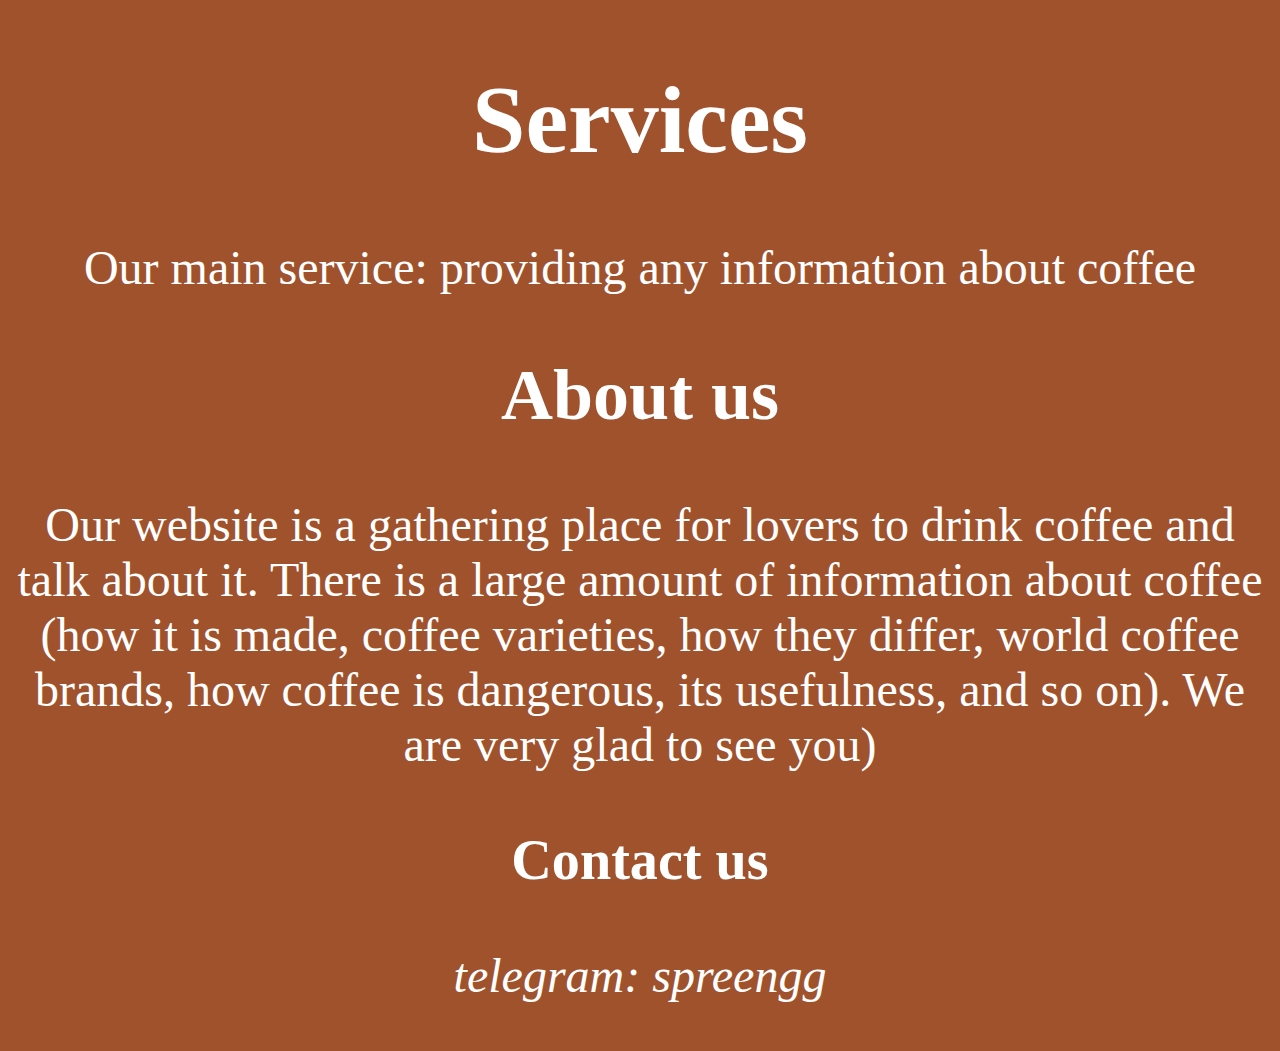
<file: contactus.html>
<!DOCTYPE html>
<html>
<head>
<title>Information</title>
<link rel="icon" href="css/favicon.ico">

</head>


<body style="background-color:#a0522d ;">
  <font size="7" color="FFFFFF" >



<h1 style="text-align: center;">Services</h1>
<p style="text-align: center;">Our main service: providing any information about coffee</p>




<h2 style="text-align: center;">About us</h2>
<p style="text-align: center;">Our website is a gathering place for lovers to drink coffee and talk about it. There is a large amount of information about coffee (how it is made, coffee varieties, how they differ, world coffee brands, how coffee is dangerous, its usefulness, and so on). We are very glad to see you)
</p>




<h3 style="text-align: center;">Contact us</h3>
<p style="text-align: center;"> <em>telegram: spreengg</em></p>









  </body>
</html>
</file>
